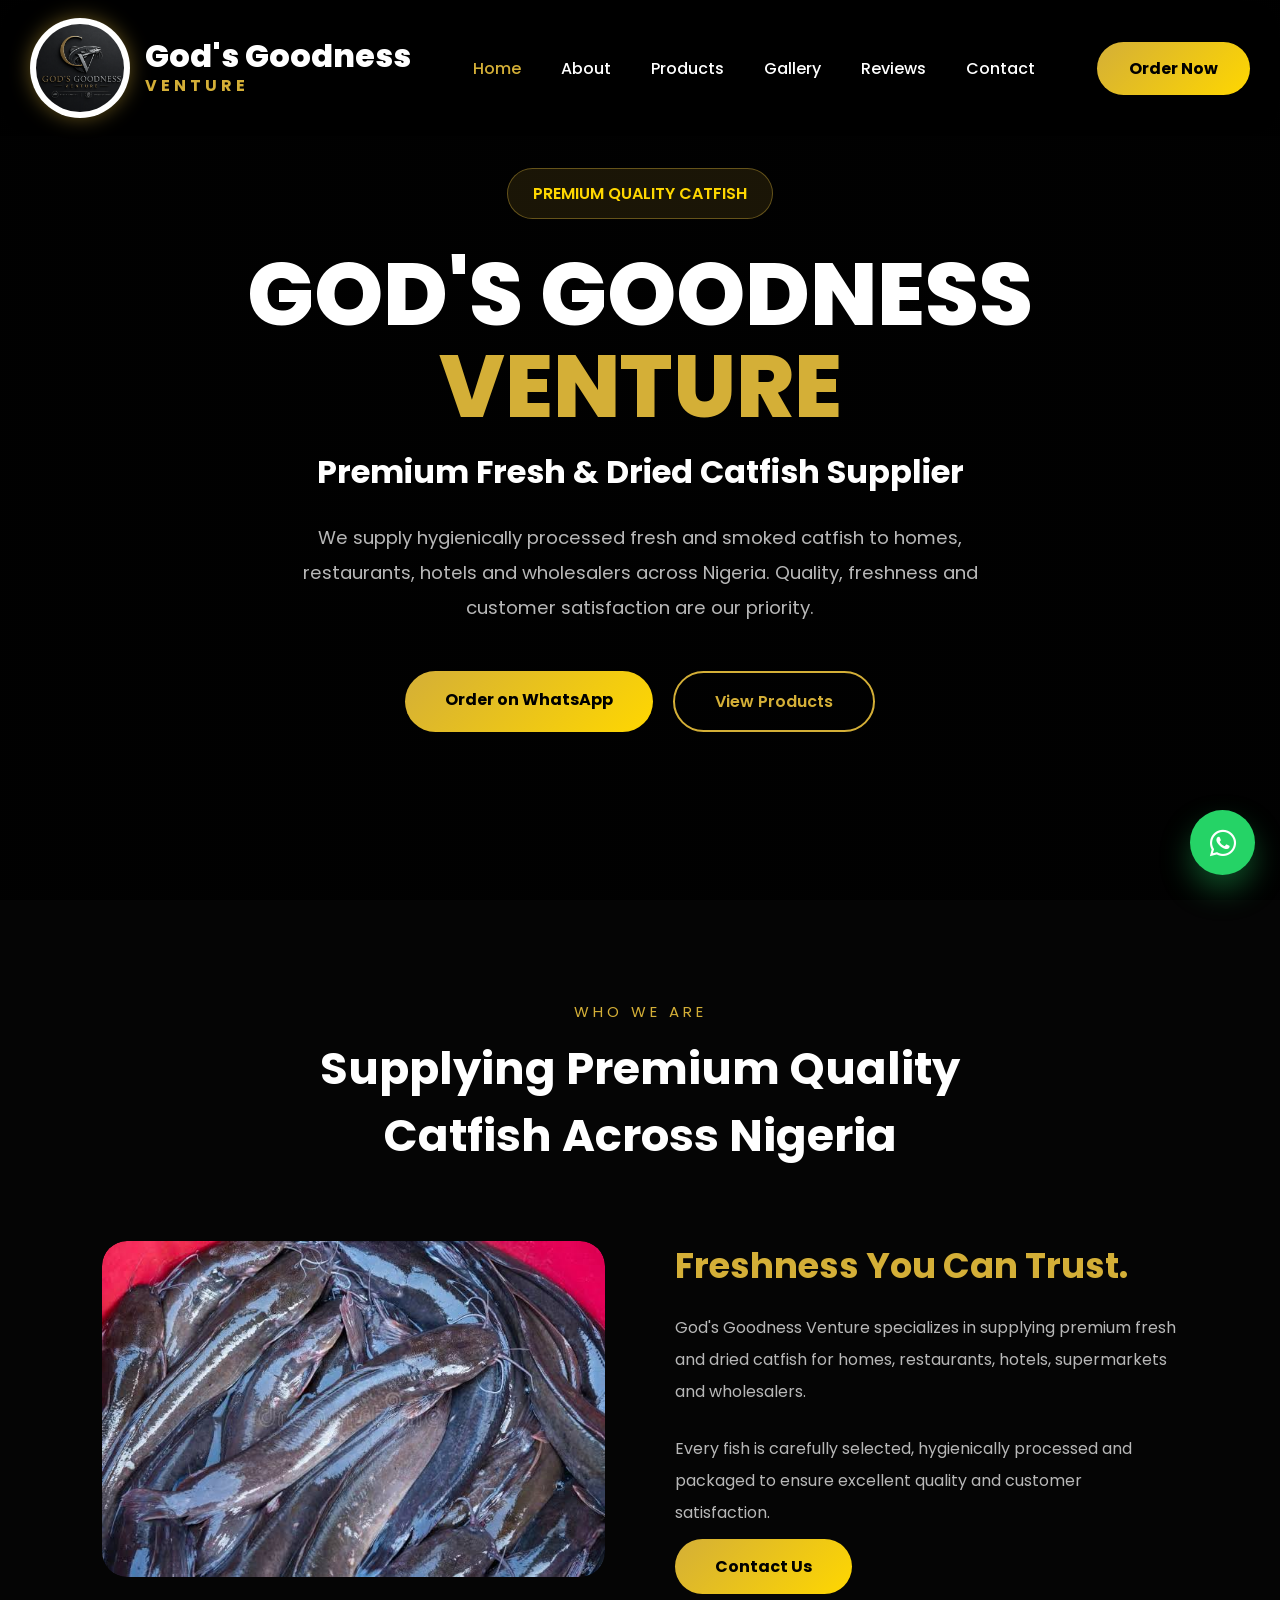
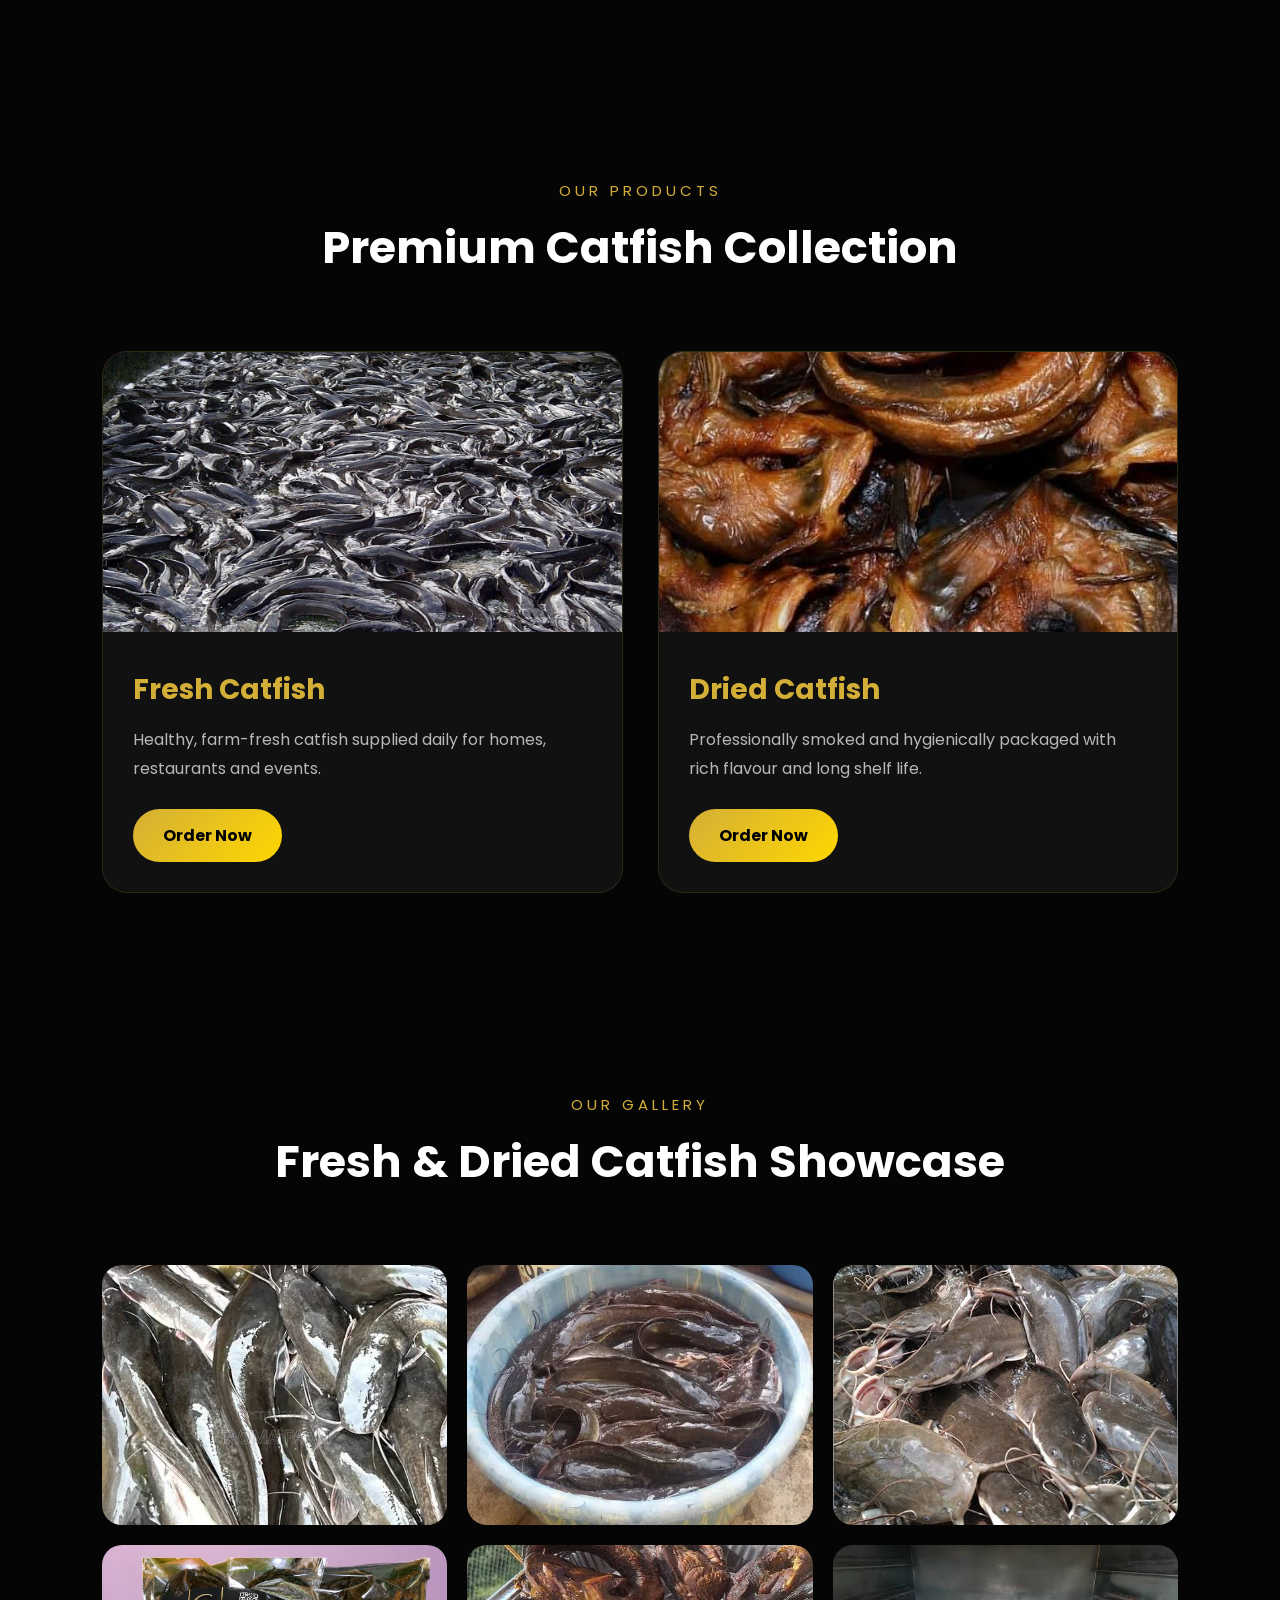
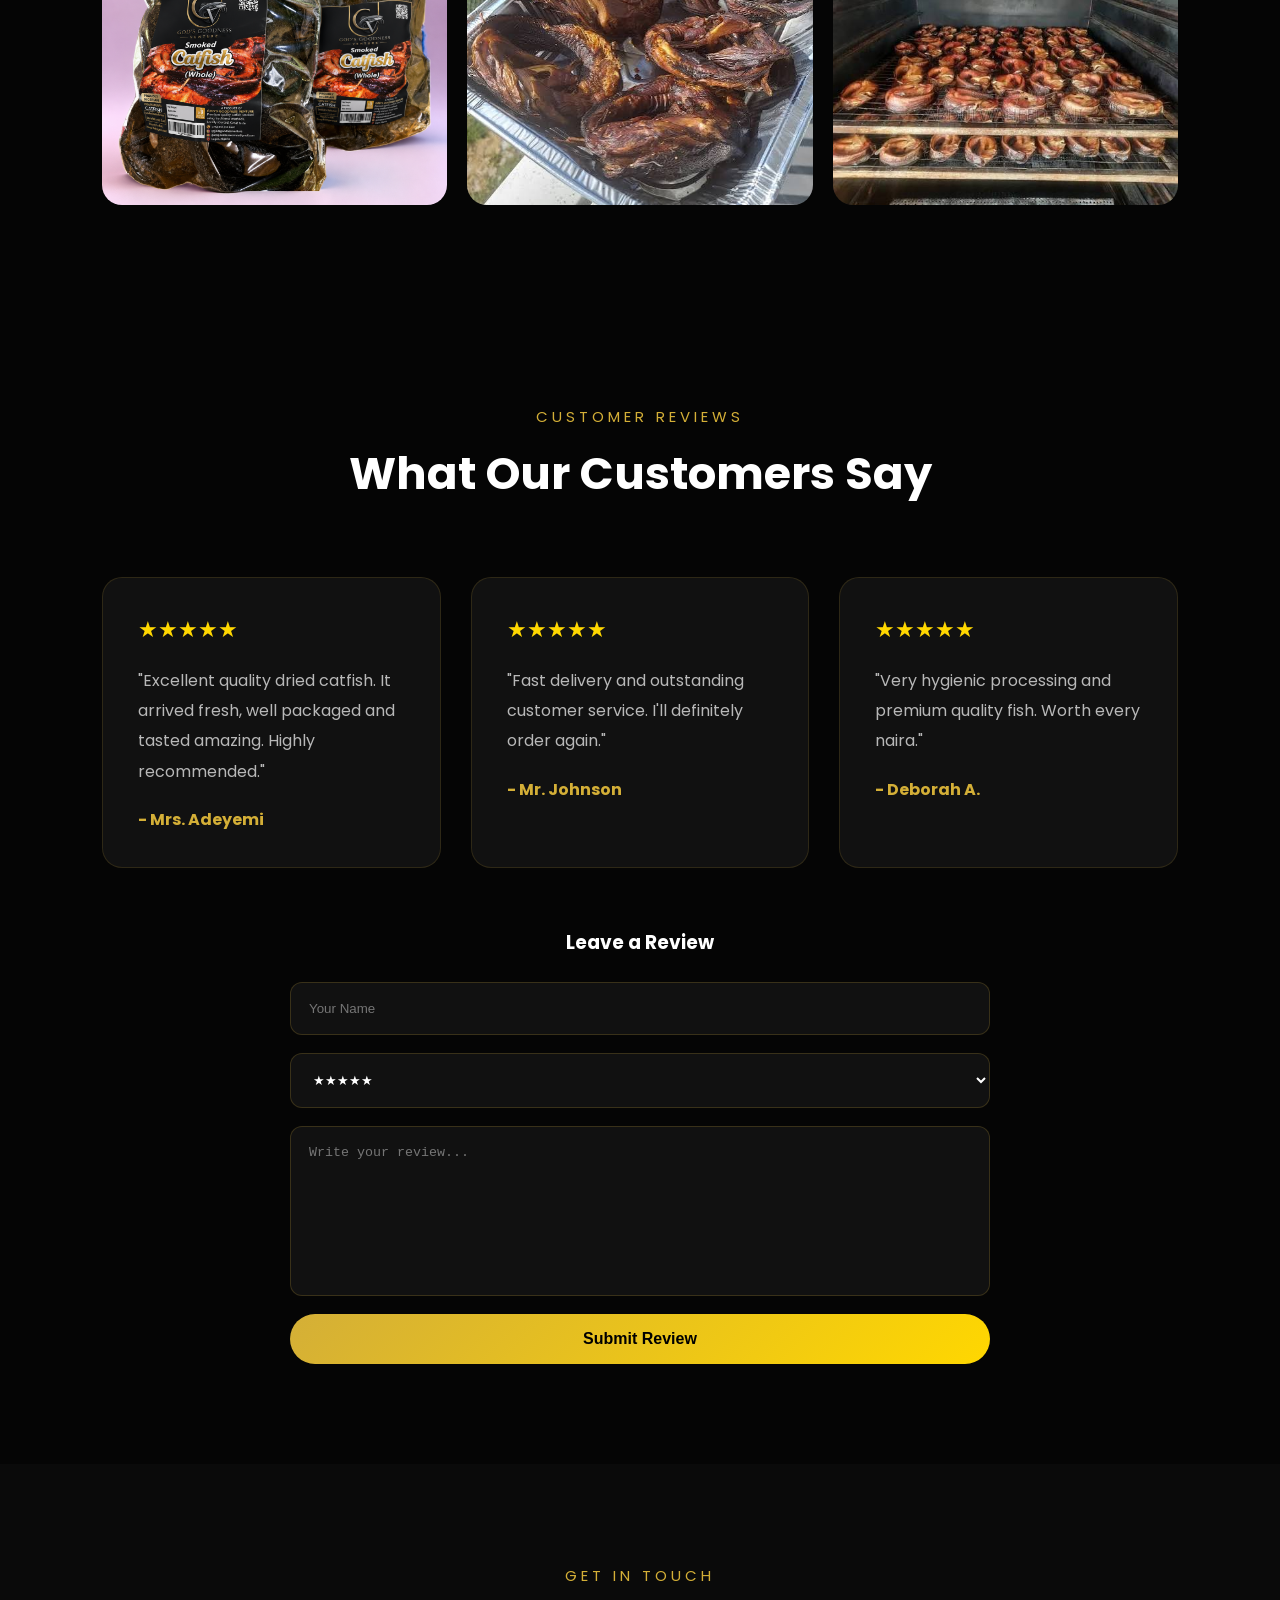
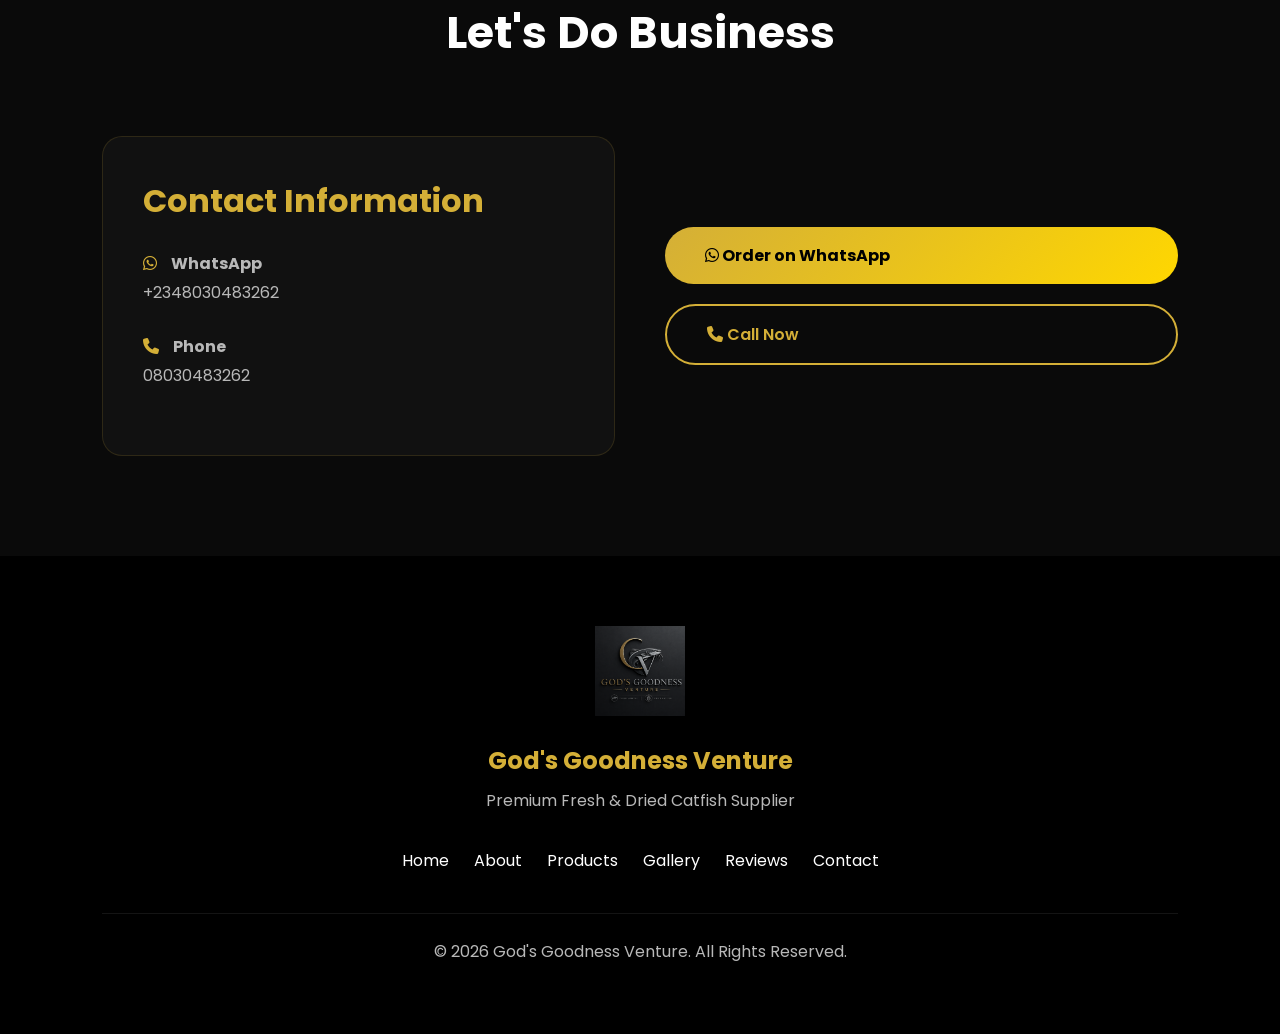
<file: index (1).html>
<!DOCTYPE html>
<html lang="en">

<head>

    <meta charset="UTF-8">

    <meta name="viewport"
        content="width=device-width, initial-scale=1.0">

    <meta name="description"
        content="God's Goodness Venture - Premium Fresh & Dried Catfish Supplier in Nigeria">

    <meta name="keywords"
        content="Fresh Catfish, Dried Catfish, Smoked Catfish, Fish Supplier Nigeria">

    <meta name="author"
        content="God's Goodness Venture">

    <title>
        God's Goodness Venture | Premium Fresh & Dried Catfish
    </title>

    <!-- Google Font -->

    <link rel="preconnect"
        href="https://fonts.googleapis.com">

    <link rel="preconnect"
        href="https://fonts.gstatic.com"
        crossorigin>

    <link href="https://fonts.googleapis.com/css2?family=Poppins:wght@300;400;500;600;700;800&display=swap"
        rel="stylesheet">

    <!-- Font Awesome -->

    <link rel="stylesheet"
        href="https://cdnjs.cloudflare.com/ajax/libs/font-awesome/6.7.2/css/all.min.css">

    <!-- CSS -->

    <link rel="stylesheet"
        href="style.css">

</head>

<body>

    <!-- Loader -->

    <div id="loader">

        <div class="loader-logo">

            <img src="logo.png"
                alt="God's Goodness Venture Logo">

        </div>

        <h2>God's Goodness Venture</h2>

    </div>

    <!-- Scroll Progress -->

    <div id="progress-bar"></div>

    <!-- HEADER -->

    <header>

        <nav class="navbar">

            <a href="#home"
                class="brand">

                <img src="logo.png"
                    alt="Logo">

                <div>

                    <h1>
                        God's Goodness
                    </h1>

                    <span>
                        Venture
                    </span>

                </div>

            </a>

            <ul class="nav-links">

                <li>
                    <a href="#home">
                        Home
                    </a>
                </li>

                <li>
                    <a href="#about">
                        About
                    </a>
                </li>

                <li>
                    <a href="#products">
                        Products
                    </a>
                </li>

                <li>
                    <a href="#gallery">
                        Gallery
                    </a>
                </li>

                <li>
                    <a href="#reviews">
                        Reviews
                    </a>
                </li>

                <li>
                    <a href="#contact">
                        Contact
                    </a>
                </li>

            </ul>

            <a href="https://wa.me/2348030483262"
                class="nav-btn"
                target="_blank">

                Order Now

            </a>

            <div class="hamburger">

                <span></span>

                <span></span>

                <span></span>

            </div>

        </nav>

    </header>

    <!-- HERO -->

    <section
        class="hero"
        id="home">

        <div class="hero-overlay"></div>

        <div class="hero-content">

            <p class="hero-tag">

                PREMIUM QUALITY CATFISH

            </p>

            <h1>

                GOD'S GOODNESS

                <span>

                    VENTURE

                </span>

            </h1>

            <h2>

                Premium Fresh & Dried Catfish Supplier

            </h2>

            <p class="hero-text">

                We supply hygienically processed fresh and smoked catfish to homes,
                restaurants, hotels and wholesalers across Nigeria.
                Quality, freshness and customer satisfaction are our priority.

            </p>

            <div class="hero-buttons">

                <a href="https://wa.me/2348030483262?text=Hello%20God's%20Goodness%20Venture,%20I%20would%20like%20to%20order%20catfish."
                    target="_blank"
                    class="primary-btn">

                    Order on WhatsApp

                </a>

                <a href="#products"
                    class="secondary-btn">

                    View Products

                </a>

            </div>

        </div>

    </section>

    <main>
                <!-- ================= ABOUT ================= -->

        <section id="about" class="about">

            <div class="section-header">

                <p>WHO WE ARE</p>

                <h2>Supplying Premium Quality Catfish Across Nigeria</h2>

            </div>

            <div class="about-container">

                <div class="about-image">

                    <img src="main-catfish.jpeg"
                        alt="Premium Catfish">

                </div>

                <div class="about-text">

                    <h3>Freshness You Can Trust.</h3>

                    <p>

                        God's Goodness Venture specializes in supplying
                        premium fresh and dried catfish for homes,
                        restaurants, hotels, supermarkets and wholesalers.

                    </p>

                    <p>

                        Every fish is carefully selected, hygienically
                        processed and packaged to ensure excellent quality
                        and customer satisfaction.

                    </p>

                    <a href="#contact" class="primary-btn">

                        Contact Us

                    </a>

                </div>

            </div>

        </section>

        <!-- ================= PRODUCTS ================= -->

        <section id="products" class="products">

            <div class="section-header">

                <p>OUR PRODUCTS</p>

                <h2>Premium Catfish Collection</h2>

            </div>

            <div class="product-grid">

                <!-- Fresh -->

                <div class="product-card">

                    <img
                        src="main-catfish.jpg"
                        alt="Fresh Catfish">

                    <div class="product-info">

                        <h3>Fresh Catfish</h3>

                        <p>

                            Healthy, farm-fresh catfish supplied daily
                            for homes, restaurants and events.

                        </p>

                        <a
                            href="https://wa.me/2348030483262?text=Hello,%20I'm%20interested%20in%20ordering%20Fresh%20Catfish."
                            target="_blank">

                            Order Now

                        </a>

                    </div>

                </div>

                <!-- Dried -->

                <div class="product-card">

                    <img
                        src="dried-catfish.jpeg"
                        alt="Dried Catfish">

                    <div class="product-info">

                        <h3>Dried Catfish</h3>

                        <p>

                            Professionally smoked and hygienically
                            packaged with rich flavour and long shelf life.

                        </p>

                        <a
                            href="https://wa.me/2348030483262?text=Hello,%20I'm%20interested%20in%20ordering%20Dried%20Catfish."
                            target="_blank">

                            Order Now

                        </a>

                    </div>

                </div>

            </div>

        </section>

        <!-- ================= GALLERY ================= -->

        <section id="gallery" class="gallery">

            <div class="section-header">

                <p>OUR GALLERY</p>

                <h2>Fresh & Dried Catfish Showcase</h2>

            </div>

            <div class="gallery-grid">

                <img src="fresh3.jpeg">

                <img src="fresh1.jpeg">

                <img src="fresh2.jpeg">

                <img src="dry1.png">

                <img src="dry2.jpeg">

                <img src="dry3.jpeg">

            </div>

        </section>
                <!-- ================= REVIEWS ================= -->

        <section id="reviews" class="reviews">

            <div class="section-header">

                <p>CUSTOMER REVIEWS</p>

                <h2>What Our Customers Say</h2>

            </div>

            <div class="review-container">

                <div class="review-card">

                    <div class="stars">
                        ★★★★★
                    </div>

                    <p>

                        "Excellent quality dried catfish. It arrived fresh,
                        well packaged and tasted amazing. Highly recommended."

                    </p>

                    <h4>- Mrs. Adeyemi</h4>

                </div>

                <div class="review-card">

                    <div class="stars">
                        ★★★★★
                    </div>

                    <p>

                        "Fast delivery and outstanding customer service.
                        I'll definitely order again."

                    </p>

                    <h4>- Mr. Johnson</h4>

                </div>

                <div class="review-card">

                    <div class="stars">
                        ★★★★★
                    </div>

                    <p>

                        "Very hygienic processing and premium quality fish.
                        Worth every naira."

                    </p>

                    <h4>- Deborah A.</h4>

                </div>

            </div>

            <div class="review-form">

                <h3>Leave a Review</h3>

                <form id="reviewForm">

                    <input
                        type="text"
                        id="name"
                        placeholder="Your Name"
                        required>

                    <select id="rating">

                        <option>★★★★★</option>

                        <option>★★★★☆</option>

                        <option>★★★☆☆</option>

                        <option>★★☆☆☆</option>

                        <option>★☆☆☆☆</option>

                    </select>

                    <textarea
                        id="message"
                        placeholder="Write your review..."
                        required></textarea>

                    <button type="submit">

                        Submit Review

                    </button>

                </form>

            </div>

        </section>

        <!-- ================= CONTACT ================= -->

        <section id="contact" class="contact">

            <div class="section-header">

                <p>GET IN TOUCH</p>

                <h2>Let's Do Business</h2>

            </div>

            <div class="contact-container">

                <div class="contact-info">

                    <h3>Contact Information</h3>

                    <p>

                        <i class="fab fa-whatsapp"></i>

                        <strong>WhatsApp</strong>

                        <br>

                        +2348030483262

                    </p>

                    <p>

                        <i class="fas fa-phone"></i>

                        <strong>Phone</strong>

                        <br>

                        08030483262

                    </p>

                </div>

                <div class="contact-buttons">

                    <a
                        href="https://wa.me/2348030483262?text=Hello%20God's%20Goodness%20Venture,%20I%20want%20to%20make%20an%20order."
                        target="_blank"
                        class="primary-btn">

                        <i class="fab fa-whatsapp"></i>

                        Order on WhatsApp

                    </a>

                   <a href="tel:+2348030483262" class="secondary-btn">
                     <i class="fas fa-phone"></i>
                          Call Now
                 </a>
                </div>

            </div>

        </section>

    </main>

    <!-- Floating WhatsApp -->

    <a
        href="https://wa.me/2348030483262"
        target="_blank"
        class="floating-whatsapp">

        <i class="fab fa-whatsapp"></i>

    </a>

    <!-- FOOTER -->

    <footer>

        <img
            src="logo.png"
            alt="Logo">

        <h2>

            God's Goodness Venture

        </h2>

        <p>

            Premium Fresh & Dried Catfish Supplier

        </p>

        <div class="footer-links">

            <a href="#home">Home</a>

            <a href="#about">About</a>

            <a href="#products">Products</a>

            <a href="#gallery">Gallery</a>

            <a href="#reviews">Reviews</a>

            <a href="#contact">Contact</a>

        </div>

        <p class="copyright">

            © 2026 God's Goodness Venture.
            All Rights Reserved.

        </p>

    </footer>

    <script src="script.js"></script>

</body>

</html>
</file>
<file: style.css>
/* ===========================================
   GOD'S GOODNESS VENTURE
   PREMIUM WEBSITE
=========================================== */

@import url('https://fonts.googleapis.com/css2?family=Poppins:wght@300;400;500;600;700;800&display=swap');

:root{

--gold:#D4AF37;
--gold-light:#FFD700;
--black:#050505;
--dark:#0d0d0d;
--white:#ffffff;
--gray:#b8b8b8;
--transition:.4s ease;

}

*{

margin:0;
padding:0;
box-sizing:border-box;

}

html{

scroll-behavior:smooth;

}

body{

font-family:'Poppins',sans-serif;
background:var(--black);
color:var(--white);
overflow-x:hidden;

}

/* Scrollbar */

::-webkit-scrollbar{

width:8px;

}

::-webkit-scrollbar-thumb{

background:var(--gold);
border-radius:30px;

}

::-webkit-scrollbar-track{

background:#111;

}

/* Loader */

#loader{

position:fixed;

inset:0;

background:#000;

display:flex;

flex-direction:column;

justify-content:center;

align-items:center;

z-index:999999;

transition:1s;

}

#loader img{

width:140px;

margin-bottom:25px;

animation:float 2.5s infinite ease-in-out;

}

#loader h2{

font-size:2rem;

letter-spacing:3px;

color:var(--gold);

}

@keyframes float{

0%,100%{

transform:translateY(0);

}

50%{

transform:translateY(-15px);

}

}

/* Progress */

#progress-bar{

position:fixed;

top:0;

left:0;

height:5px;

width:0;

background:linear-gradient(90deg,var(--gold),var(--gold-light));

z-index:999999;

}

/* NAVBAR */

header{

position:fixed;

top:0;

left:0;

width:100%;

z-index:999;

background:rgba(0,0,0,.45);

backdrop-filter:blur(18px);

transition:.4s;

}

.navbar{

max-width:1300px;

margin:auto;

display:flex;

justify-content:space-between;

align-items:center;

padding:18px 30px;

}

.brand{

display:flex;

align-items:center;

text-decoration:none;

gap:15px;

}

.brand img{
    width:100px;
    height:100px;
    object-fit:contain;
    border-radius:50%;
    background:#fff;
    padding:6px;
    box-shadow:0 0 20px rgba(212,175,55,.45);
}

.brand h1{
    font-size:2rem;
    color:#fff;
    font-weight:800;
    line-height:1.1;
}

.brand span{
    display:block;
    color:#D4AF37;
    font-size:1rem;
    font-weight:700;
    letter-spacing:4px;
    text-transform:uppercase;
}

.nav-links{

display:flex;

list-style:none;

gap:40px;

}

.nav-links a{

text-decoration:none;

color:white;

font-weight:500;

transition:var(--transition);

}

.nav-links a:hover{

color:var(--gold);

}

.nav-btn{

background:linear-gradient(135deg,var(--gold),var(--gold-light));

padding:14px 32px;

border-radius:50px;

text-decoration:none;

font-weight:700;

color:#000;

transition:.4s;

}

.nav-btn:hover{

transform:translateY(-4px);

box-shadow:0 10px 25px rgba(212,175,55,.45);

}

/* Hamburger */

.hamburger{

display:none;

position:absolute;

top:28px;

right:25px;

cursor:pointer;

}

.hamburger span{

display:block;

width:30px;

height:3px;

background:var(--gold);

margin:6px 0;

border-radius:10px;

transition:.4s;

}

/* HERO */

.hero{

height:100vh;

display:flex;

align-items:center;

justify-content:center;

text-align:center;

padding:0 8%;

background:
linear-gradient(rgba(0,0,0,.75),rgba(0,0,0,.75)),
url("https://images.unsplash.com/photo-1510130387422-82bed34b37e9?auto=format&fit=crop&w=1800&q=80");

background-size:cover;

background-position:center;

position:relative;

}

.hero-content{

max-width:900px;

}

.hero-tag{

display:inline-block;

padding:12px 25px;

border:1px solid rgba(212,175,55,.4);

background:rgba(212,175,55,.12);

border-radius:50px;

color:var(--gold-light);

font-weight:600;

margin-bottom:30px;

}

.hero h1{

font-size:5.5rem;

font-weight:800;

line-height:1.05;

margin-bottom:15px;

}

.hero h1 span{

display:block;

color:var(--gold);

}

.hero h2{

font-size:2rem;

margin-bottom:25px;

color:#fff;

}

.hero-text{

font-size:1.15rem;

line-height:1.9;

color:var(--gray);

max-width:760px;

margin:auto;

}

.hero-buttons{

margin-top:45px;

display:flex;

justify-content:center;

gap:20px;

flex-wrap:wrap;

}

.primary-btn{

background:linear-gradient(135deg,var(--gold),var(--gold-light));

padding:16px 40px;

border-radius:50px;

text-decoration:none;

color:#000;

font-weight:700;

transition:.4s;

}

.primary-btn:hover{

transform:translateY(-6px);

box-shadow:0 15px 35px rgba(212,175,55,.45);

}

.secondary-btn{

border:2px solid var(--gold);

padding:16px 40px;

border-radius:50px;

text-decoration:none;

color:var(--gold);

font-weight:600;

transition:.4s;

}

.secondary-btn:hover{

background:var(--gold);

color:#000;

}
/*==========================================
ABOUT SECTION
==========================================*/

section{
    padding:100px 8%;
}

.section-header{
    text-align:center;
    margin-bottom:70px;
}

.section-header p{
    color:var(--gold);
    font-size:15px;
    letter-spacing:4px;
    text-transform:uppercase;
    margin-bottom:12px;
}

.section-header h2{
    font-size:2.8rem;
    font-weight:700;
    max-width:800px;
    margin:auto;
}

.about-container{
    max-width:1300px;
    margin:auto;
    display:grid;
    grid-template-columns:repeat(2,1fr);
    gap:70px;
    align-items:center;
}

.about-image{
    overflow:hidden;
    border-radius:25px;
}

.about-image img{
    width:100%;
    display:block;
    border-radius:25px;
    transition:.6s;
}

.about-image:hover img{
    transform:scale(1.08);
}

.about-text h3{
    font-size:2.2rem;
    margin-bottom:20px;
    color:var(--gold);
}

.about-text p{
    color:var(--gray);
    line-height:2;
    margin-bottom:25px;
}

/*==========================================
PRODUCTS
==========================================*/

.product-grid{
    display:grid;
    grid-template-columns:repeat(auto-fit,minmax(340px,1fr));
    gap:35px;
}

.product-card{
    background:#111;
    border-radius:25px;
    overflow:hidden;
    transition:.5s;
    border:1px solid rgba(212,175,55,.15);
}

.product-card:hover{
    transform:translateY(-12px);
    box-shadow:0 20px 45px rgba(212,175,55,.25);
}

.product-card img{
    width:100%;
    height:280px;
    object-fit:cover;
    transition:.5s;
}

.product-card:hover img{
    transform:scale(1.08);
}

.product-info{
    padding:30px;
}

.product-info h3{
    color:var(--gold);
    font-size:28px;
    margin-bottom:15px;
}

.product-info p{
    color:var(--gray);
    line-height:1.8;
    margin-bottom:25px;
}

.product-info a{
    display:inline-block;
    text-decoration:none;
    background:linear-gradient(135deg,var(--gold),var(--gold-light));
    color:#000;
    padding:14px 30px;
    border-radius:40px;
    font-weight:700;
    transition:.4s;
}

.product-info a:hover{
    transform:translateY(-5px);
}

/*==========================================
GALLERY
==========================================*/

.gallery-grid{
    display:grid;
    grid-template-columns:repeat(auto-fit,minmax(280px,1fr));
    gap:20px;
}

.gallery-grid img{
    width:100%;
    height:260px;
    object-fit:cover;
    border-radius:20px;
    cursor:pointer;
    transition:.5s;
}

.gallery-grid img:hover{
    transform:scale(1.05);
    box-shadow:0 15px 40px rgba(212,175,55,.35);
}

/*==========================================
REVIEWS
==========================================*/

.review-container{
    display:grid;
    grid-template-columns:repeat(auto-fit,minmax(320px,1fr));
    gap:30px;
    margin-bottom:60px;
}

.review-card{
    background:#111;
    border-radius:20px;
    padding:35px;
    border:1px solid rgba(212,175,55,.15);
    transition:.4s;
}

.review-card:hover{
    transform:translateY(-10px);
}

.stars{
    color:gold;
    font-size:22px;
    margin-bottom:20px;
}

.review-card p{
    line-height:1.9;
    color:var(--gray);
}

.review-card h4{
    margin-top:20px;
    color:var(--gold);
}

.review-form{
    max-width:700px;
    margin:auto;
}

.review-form h3{
    text-align:center;
    margin-bottom:25px;
}

.review-form form{
    display:flex;
    flex-direction:column;
    gap:18px;
}

.review-form input,
.review-form textarea,
.review-form select{
    background:#111;
    color:white;
    border:1px solid rgba(212,175,55,.2);
    padding:18px;
    border-radius:12px;
    outline:none;
}

.review-form textarea{
    min-height:170px;
    resize:none;
}

.review-form button{
    background:linear-gradient(135deg,var(--gold),var(--gold-light));
    color:black;
    padding:16px;
    border:none;
    border-radius:50px;
    font-size:16px;
    font-weight:700;
    cursor:pointer;
    transition:.4s;
}

.review-form button:hover{
    transform:translateY(-5px);
}
/*==========================================
CONTACT
==========================================*/

.contact{
    background:#0a0a0a;
}

.contact-container{
    max-width:1200px;
    margin:auto;
    display:grid;
    grid-template-columns:repeat(2,1fr);
    gap:50px;
    align-items:center;
}

.contact-info{
    background:#111;
    padding:40px;
    border-radius:20px;
    border:1px solid rgba(212,175,55,.15);
}

.contact-info h3{
    color:var(--gold);
    margin-bottom:25px;
    font-size:2rem;
}

.contact-info p{
    margin-bottom:25px;
    line-height:1.8;
    color:var(--gray);
}

.contact-info i{
    color:var(--gold);
    margin-right:10px;
}

.contact-buttons{
    display:flex;
    flex-direction:column;
    gap:20px;
}

/*==========================================
FLOATING WHATSAPP
==========================================*/

.floating-whatsapp{
    position:fixed;
    right:25px;
    bottom:25px;
    width:65px;
    height:65px;
    background:#25D366;
    border-radius:50%;
    display:flex;
    justify-content:center;
    align-items:center;
    color:#fff;
    text-decoration:none;
    font-size:30px;
    box-shadow:0 15px 30px rgba(37,211,102,.35);
    z-index:999;
    transition:.4s;
}

.floating-whatsapp:hover{
    transform:scale(1.1);
}

/*==========================================
FOOTER
==========================================*/

footer{
    background:#000;
    text-align:center;
    padding:70px 8%;
}

footer img{
    width:90px;
    margin-bottom:20px;
}

footer h2{
    color:var(--gold);
    margin-bottom:10px;
}

footer p{
    color:var(--gray);
}

.footer-links{
    display:flex;
    justify-content:center;
    flex-wrap:wrap;
    gap:25px;
    margin:35px 0;
}

.footer-links a{
    text-decoration:none;
    color:white;
    transition:.3s;
}

.footer-links a:hover{
    color:var(--gold);
}

.copyright{
    border-top:1px solid rgba(255,255,255,.08);
    margin-top:40px;
    padding-top:25px;
}

/*==========================================
ANIMATIONS
==========================================*/

@keyframes fadeUp{
    from{
        opacity:0;
        transform:translateY(50px);
    }
    to{
        opacity:1;
        transform:translateY(0);
    }
}

.hero-content{
    animation:fadeUp 1.2s ease;
}

/*==========================================
RESPONSIVE
==========================================*/

@media(max-width:992px){

    .about-container,
    .contact-container{
        grid-template-columns:1fr;
    }

    .hero h1{
        font-size:3.5rem;
    }

    .hero h2{
        font-size:1.5rem;
    }

    .nav-btn{
        display:none;
    }

    .hamburger{
        display:block;
    }

    .nav-links{
        position:fixed;
        top:0;
        right:-100%;
        width:280px;
        height:100vh;
        background:#050505;
        flex-direction:column;
        justify-content:center;
        align-items:center;
        gap:35px;
        transition:.4s;
        z-index:998;
    }

    .nav-links.active{
        right:0;
    }
}

@media(max-width:768px){

    section{
        padding:80px 6%;
    }

    .hero h1{
        font-size:2.8rem;
    }

    .hero h2{
        font-size:1.2rem;
    }

    .section-header h2{
        font-size:2rem;
    }

    .hero-buttons{
        flex-direction:column;
        align-items:center;
    }

    .primary-btn,
    .secondary-btn{
        width:100%;
        max-width:320px;
        text-align:center;
    }

    .brand h1{
        font-size:1.2rem;
    }

    .brand img{
    width:75px;
    height:75px;
}
}
.hamburger.active span:nth-child(1){

transform:rotate(45deg) translateY(12px);

}

.hamburger.active span:nth-child(2){

opacity:0;

}

.hamburger.active span:nth-child(3){

transform:rotate(-45deg) translateY(-12px);

}
/*=========================================
LIGHTBOX
=========================================*/

#lightbox{

position:fixed;

top:0;

left:0;

width:100%;

height:100%;

background:rgba(0,0,0,.95);

display:none;

justify-content:center;

align-items:center;

z-index:999999;

}

#lightbox img{

max-width:90%;

max-height:85%;

border-radius:15px;

}

#close-lightbox{

position:absolute;

top:30px;

right:40px;

font-size:55px;

color:white;

cursor:pointer;

}

/*=========================================
SCROLL REVEAL
=========================================*/

.about,
.products,
.gallery,
.reviews,
.contact{

opacity:0;

transform:translateY(80px);

transition:1s;

}

.show{

opacity:1;

transform:translateY(0);

}
.nav-links a.active{
    color:#D4AF37;
}

.pulse{
    animation:pulse 1s;
}

@keyframes pulse{

0%{
transform:scale(1);
}

50%{
transform:scale(1.15);
box-shadow:0 0 25px rgba(37,211,102,.7);
}

100%{
transform:scale(1);
}

}
</file>
